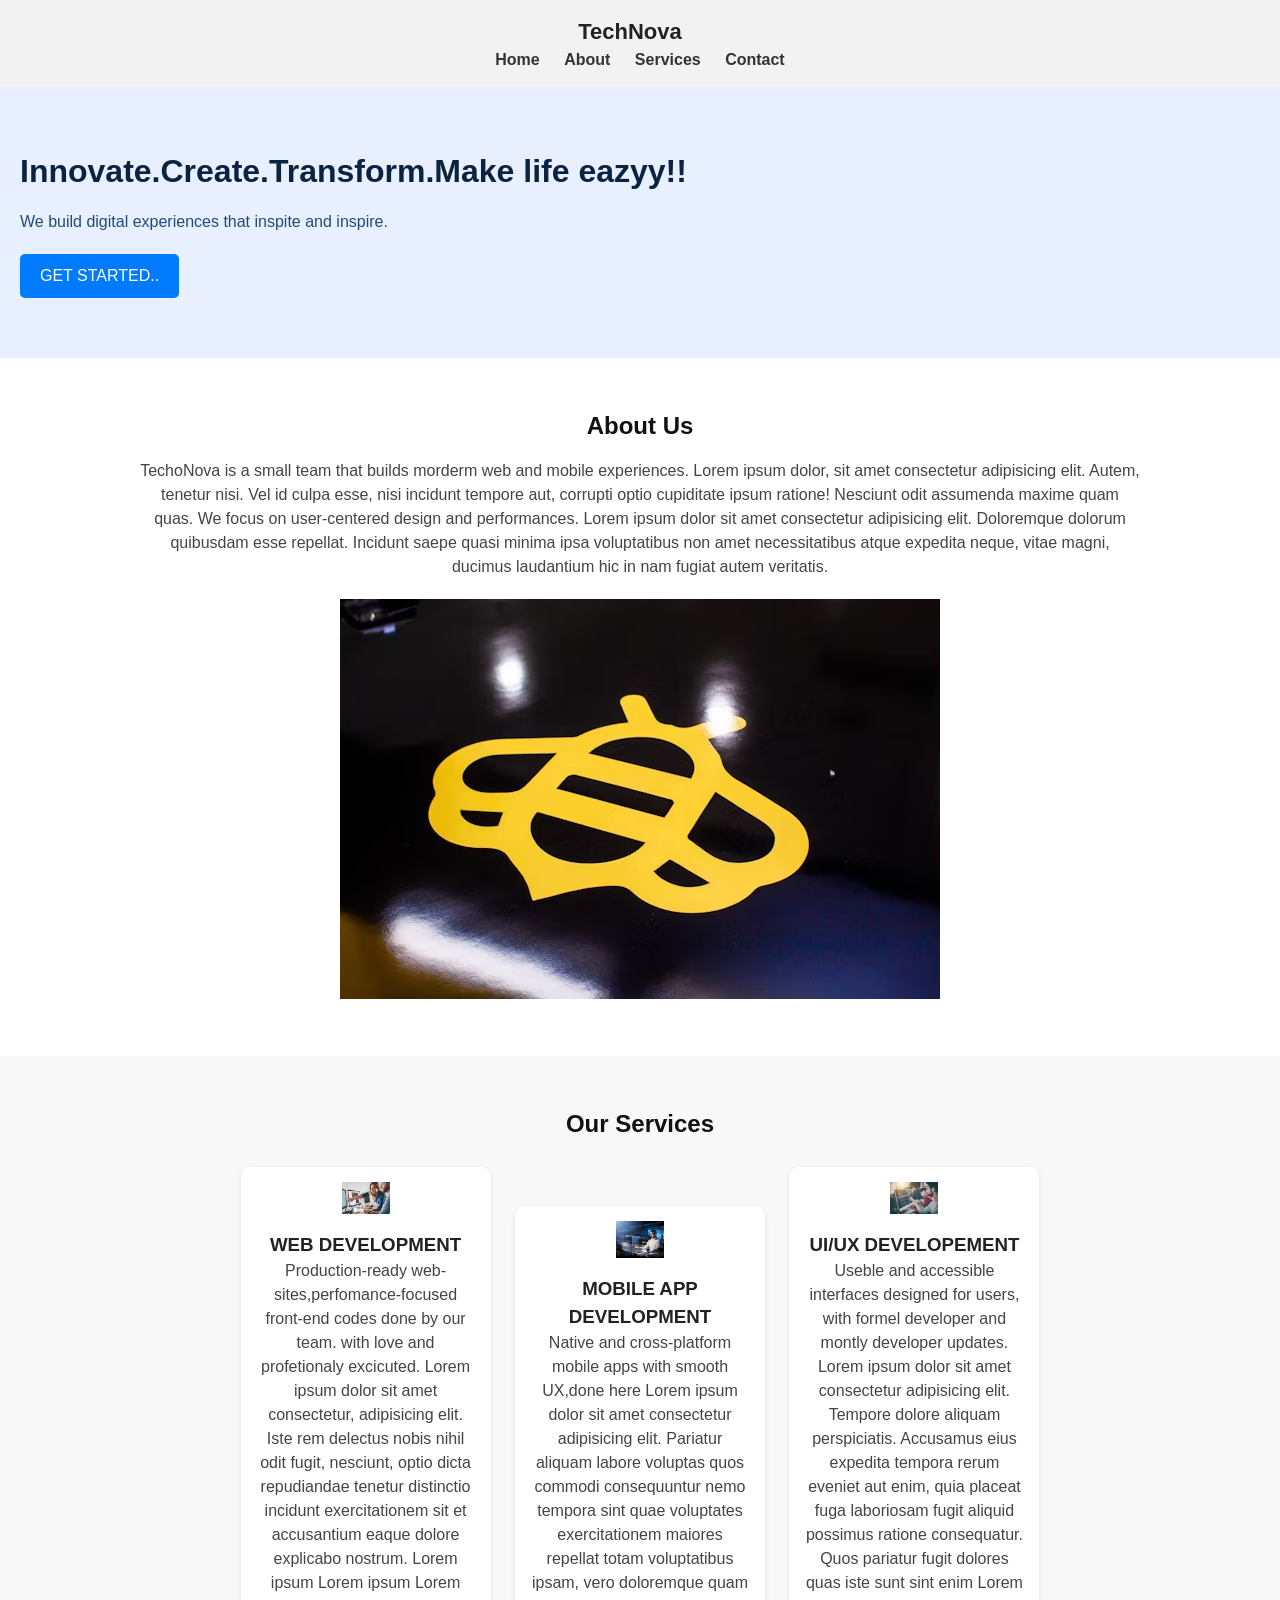
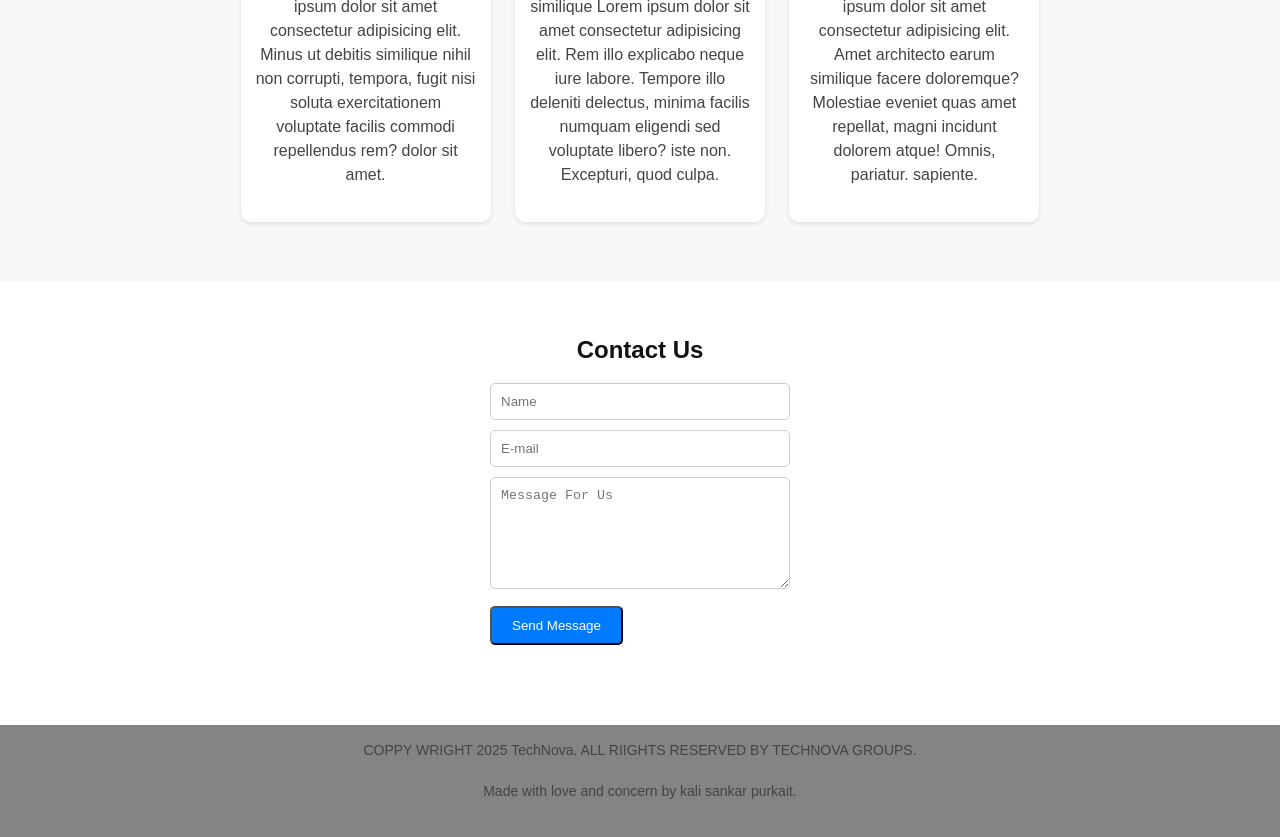
<file: index.html>
<!DOCTYPE html>
<html lang="en">

<head>
    <meta charset="UTF-8">
    <meta name="viewport" content="width=device-width, initial-scale=1.0">
    <title>Techno nova web site..</title>
    <link rel="stylesheet" href="style.css">
</head>

<body>
    <header>
        <div class="container">
            <h1 class="logo">TechNova</h1>
            <nav>
                <a href="#">Home</a>
                <a href="#about">About</a>
                <a href="#services">Services</a>
                <a href="#contact">Contact</a>
            </nav>
        </div>
    </header>


    <section class="hero">
        <h2>Innovate.Create.Transform.Make life eazyy!!</h2>
        <p>We build digital experiences that inspite and inspire.</p>
        <a href="#contact" class="btn">GET STARTED..</a>
    </section>

    <section id="about">
        <div class="container">
            <h2>About Us</h2>
            <p>TechoNova is a small team that builds morderm web and mobile experiences. Lorem ipsum dolor, sit amet
                consectetur adipisicing elit. Autem, tenetur nisi. Vel id culpa esse, nisi incidunt tempore aut,
                corrupti optio cupiditate ipsum ratione! Nesciunt odit assumenda maxime quam quas.
                We focus on user-centered design and performances. Lorem ipsum dolor sit amet consectetur adipisicing
                elit. Doloremque dolorum quibusdam esse repellat. Incidunt saepe quasi minima ipsa voluptatibus non amet
                necessitatibus atque expedita neque, vitae magni, ducimus laudantium hic in nam fugiat autem veritatis.
            </p>
            <img src="images/logo.png" alt="About TechNova">
        </div>
    </section>

    <section id="services" class="gray-bg">
        <div class="container">
            <h2>Our Services</h2>
            <div class="service">
                <img src="images/webdeveloper.png" alt="web development">
                <h3>WEB DEVELOPMENT</h3>
                <p>Production-ready web-sites,perfomance-focused front-end codes done by our team. with love and
                    profetionaly excicuted. Lorem ipsum dolor sit amet consectetur, adipisicing elit. Iste rem delectus
                    nobis nihil odit fugit, nesciunt, optio dicta repudiandae tenetur distinctio incidunt exercitationem
                    sit et accusantium eaque dolore explicabo nostrum. Lorem ipsum Lorem ipsum Lorem ipsum dolor sit amet consectetur adipisicing elit. Minus ut debitis similique nihil non corrupti, tempora, fugit nisi soluta exercitationem voluptate facilis commodi repellendus rem? dolor sit amet.</p>
            </div>
            <div class="service">
                <img src="images/appdeveloper.png" alt="APP DEVELOPMENT">
                <h3>MOBILE APP DEVELOPMENT</h3>
                <p>Native and cross-platform mobile apps with smooth UX,done here Lorem ipsum dolor sit amet consectetur
                    adipisicing elit. Pariatur aliquam labore voluptas quos commodi consequuntur nemo tempora sint quae
                    voluptates exercitationem maiores repellat totam voluptatibus ipsam, vero doloremque quam similique Lorem ipsum dolor sit amet consectetur adipisicing elit. Rem illo explicabo neque iure labore. Tempore illo deleniti delectus, minima facilis numquam eligendi sed voluptate libero?
                    iste non. Excepturi, quod culpa.</p>
            </div>

            <div class="service">
                <img src="images/uideveloper.png" alt="ui developer">
                <h3>UI/UX DEVELOPEMENT</h3>
                <p>Useble and accessible interfaces designed for users, with formel developer and montly developer
                    updates. Lorem ipsum dolor sit amet consectetur adipisicing elit. Tempore dolore aliquam
                    perspiciatis. Accusamus eius expedita tempora rerum eveniet aut enim, quia placeat fuga laboriosam
                    fugit aliquid possimus ratione consequatur. Quos pariatur fugit dolores quas iste sunt sint enim Lorem ipsum dolor sit amet consectetur adipisicing elit. Amet architecto earum similique facere doloremque? Molestiae eveniet quas amet repellat, magni incidunt dolorem atque! Omnis, pariatur.
        
                    sapiente.</p>
            </div>
        </div>
    </section>

    <section id="contact">
        <div class="container">
            <h2>Contact Us</h2>
            <form>
                <input type="text" placeholder="Name" requred>
                <input type="email" placeholder="E-mail" requred>
                <textarea placeholder="Message For Us" rows="6"></textarea>
                <button type="submit" class="btn">Send Message</button>
            </form>
        </div>
    </section>

    <footer>
        <p>COPPY WRIGHT 2025 TechNova. ALL RIIGHTS RESERVED BY TECHNOVA GROUPS.
            <br>
        <p> Made with love and concern by kali sankar purkait.</p>
        </p>
    </footer>
</body>

</html>
</file>
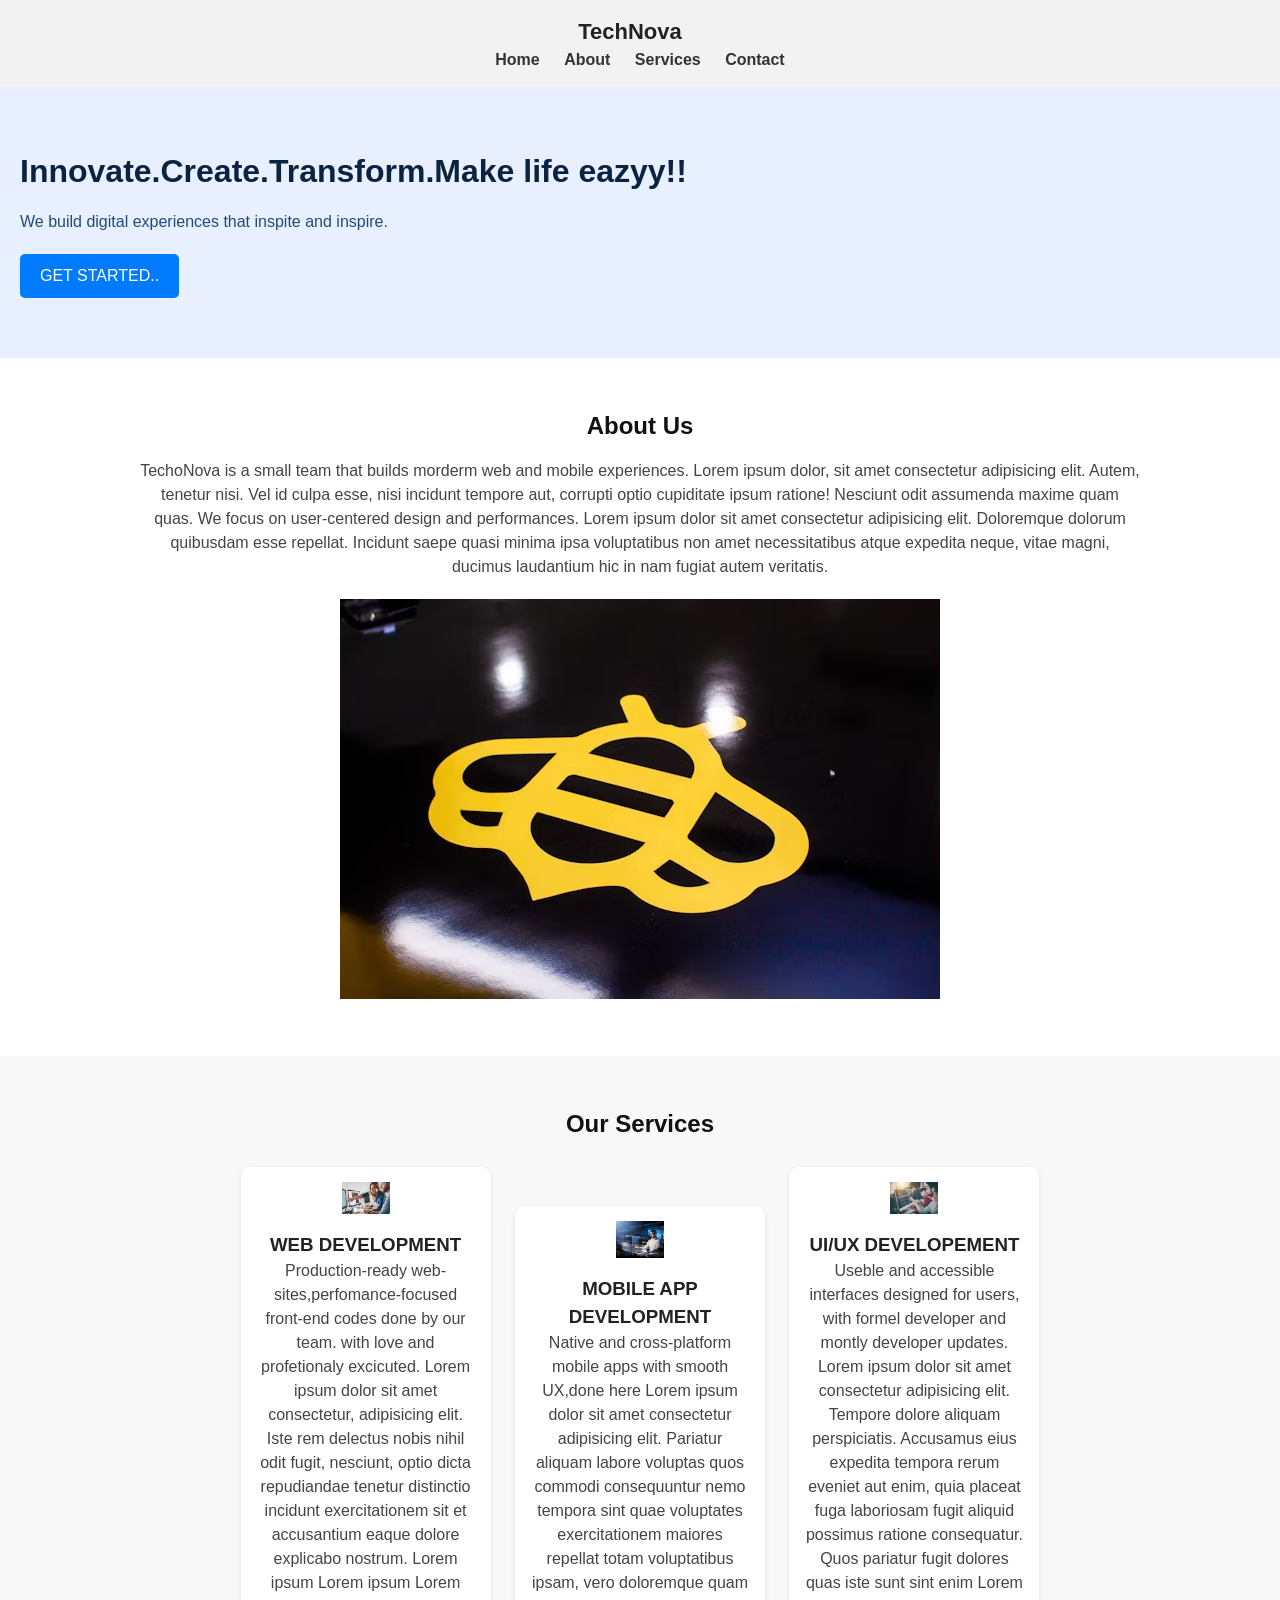
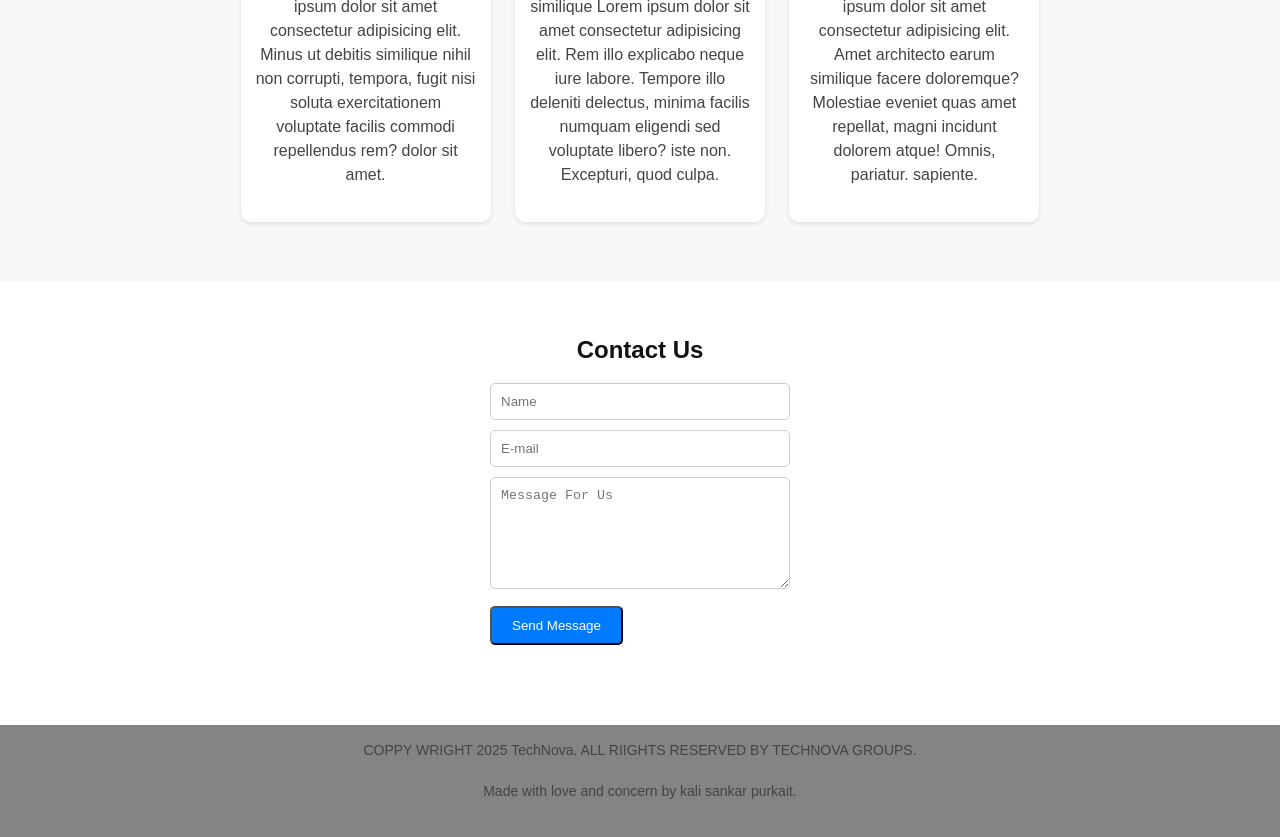
<file: techo-nova/index.html>
<!DOCTYPE html>
<html lang="en">

<head>
    <meta charset="UTF-8">
    <meta name="viewport" content="width=device-width, initial-scale=1.0">
    <title>Techno nova web site..</title>
    <link rel="stylesheet" href="style.css">
</head>

<body>
    <header>
        <div class="container">
            <h1 class="logo">TechNova</h1>
            <nav>
                <a href="#">Home</a>
                <a href="#about">About</a>
                <a href="#services">Services</a>
                <a href="#contact">Contact</a>
            </nav>
        </div>
    </header>


    <section class="hero">
        <h2>Innovate.Create.Transform.Make life eazyy!!</h2>
        <p>We build digital experiences that inspite and inspire.</p>
        <a href="#contact" class="btn">GET STARTED..</a>
    </section>

    <section id="about">
        <div class="container">
            <h2>About Us</h2>
            <p>TechoNova is a small team that builds morderm web and mobile experiences. Lorem ipsum dolor, sit amet
                consectetur adipisicing elit. Autem, tenetur nisi. Vel id culpa esse, nisi incidunt tempore aut,
                corrupti optio cupiditate ipsum ratione! Nesciunt odit assumenda maxime quam quas.
                We focus on user-centered design and performances. Lorem ipsum dolor sit amet consectetur adipisicing
                elit. Doloremque dolorum quibusdam esse repellat. Incidunt saepe quasi minima ipsa voluptatibus non amet
                necessitatibus atque expedita neque, vitae magni, ducimus laudantium hic in nam fugiat autem veritatis.
            </p>
            <img src="images/logo.png" alt="About TechNova">
        </div>
    </section>

    <section id="services" class="gray-bg">
        <div class="container">
            <h2>Our Services</h2>
            <div class="service">
                <img src="images/webdeveloper.png" alt="web development">
                <h3>WEB DEVELOPMENT</h3>
                <p>Production-ready web-sites,perfomance-focused front-end codes done by our team. with love and
                    profetionaly excicuted. Lorem ipsum dolor sit amet consectetur, adipisicing elit. Iste rem delectus
                    nobis nihil odit fugit, nesciunt, optio dicta repudiandae tenetur distinctio incidunt exercitationem
                    sit et accusantium eaque dolore explicabo nostrum. Lorem ipsum Lorem ipsum Lorem ipsum dolor sit amet consectetur adipisicing elit. Minus ut debitis similique nihil non corrupti, tempora, fugit nisi soluta exercitationem voluptate facilis commodi repellendus rem? dolor sit amet.</p>
            </div>
            <div class="service">
                <img src="images/appdeveloper.png" alt="APP DEVELOPMENT">
                <h3>MOBILE APP DEVELOPMENT</h3>
                <p>Native and cross-platform mobile apps with smooth UX,done here Lorem ipsum dolor sit amet consectetur
                    adipisicing elit. Pariatur aliquam labore voluptas quos commodi consequuntur nemo tempora sint quae
                    voluptates exercitationem maiores repellat totam voluptatibus ipsam, vero doloremque quam similique Lorem ipsum dolor sit amet consectetur adipisicing elit. Rem illo explicabo neque iure labore. Tempore illo deleniti delectus, minima facilis numquam eligendi sed voluptate libero?
                    iste non. Excepturi, quod culpa.</p>
            </div>

            <div class="service">
                <img src="images/uideveloper.png" alt="ui developer">
                <h3>UI/UX DEVELOPEMENT</h3>
                <p>Useble and accessible interfaces designed for users, with formel developer and montly developer
                    updates. Lorem ipsum dolor sit amet consectetur adipisicing elit. Tempore dolore aliquam
                    perspiciatis. Accusamus eius expedita tempora rerum eveniet aut enim, quia placeat fuga laboriosam
                    fugit aliquid possimus ratione consequatur. Quos pariatur fugit dolores quas iste sunt sint enim Lorem ipsum dolor sit amet consectetur adipisicing elit. Amet architecto earum similique facere doloremque? Molestiae eveniet quas amet repellat, magni incidunt dolorem atque! Omnis, pariatur.
        
                    sapiente.</p>
            </div>
        </div>
    </section>

    <section id="contact">
        <div class="container">
            <h2>Contact Us</h2>
            <form>
                <input type="text" placeholder="Name" requred>
                <input type="email" placeholder="E-mail" requred>
                <textarea placeholder="Message For Us" rows="6"></textarea>
                <button type="submit" class="btn">Send Message</button>
            </form>
        </div>
    </section>

    <footer>
        <p>COPPY WRIGHT 2025 TechNova. ALL RIIGHTS RESERVED BY TECHNOVA GROUPS.
            <br>
        <p> Made with love and concern by kali sankar purkait.</p>
        </p>
    </footer>
</body>

</html>
</file>
<file: style.css>
* {
    margin: 0;
    padding: 0;
    box-sizing: border-box;
}

body {
    font-family: Arial, Helvetica, sans-serif;
    color: #222;
    line-height: 1.5;
}

.container {
    width: 90%;
    max-width: 1000px;
    margin: auto;
    text-align: center;
}

section {
    padding: 50px 0;
}

h2 {
    margin-bottom: 15px;
    color: #111;
}

p {
    margin-bottom: 20px;
    color: #444;
}

.gray-bg {
    background: #f8f8f8;
}

header {
    background: #f2f2f2;
    padding: 15px 0;
    text-align: center;
}

.logo {
    display: inline-block;
    font-size: 22px;
    margin-right: 20px;
}

nav a {
    text-decoration: none;
    color: #333;
    margin: 0 10px;
    font-weight: bold;
}

nav a:hover {
    color: #007bff;
}

.hero {
    background: #e8f0ff;
    padding: 60px 20px;
}

.hero h2 {
    font-size: 32px;
    color: #0b2340;
}

.hero p {
    color: #214a7a;
    margin-bottom: 20px;
}

.btn {
    background: #007bff;
    color: #fff;
    padding: 10px 20px;
    border-radius: 5px;
    border: nonr;
    text-decoration: none;
    display: inline-block;
}

.btn:hover {
    background: #0056b3;
}

.service {
    display: inline-block;
    width: 250px;
    background: #fff;
    margin: 10px;
    padding: 15px;
    border-radius: 10px;
    box-shadow: 0 2px 5px rgba(0, 0, 0, 0.1);
    justify-content: center;
}

.service img {
    width: 48px;
    margin-bottom: 10px;
}

form {
    width: 300px;
    margin: auto;
    text-align: left;
}

input,
textarea {
    width: 100%;
    padding: 10px;
    margin-bottom: 10px;
    border: 1px solid #ccc;
    border-radius: 5px;
}

button {
    cursor: pointer;
}

footer {
    background: #858383;
    color: #fff;
    text-align: center;
    padding: 15px 0;
    margin-top: 30px;
    font-size: 14px;
}

@media (max-width:600px) {
    .service {
        display: block;
        width: 90%;
        margin: 15px auto;
    }

    form {
        width: 90%;
    }

    .hero h2 {
        font-size: 24pz;
    }
}
</file>
<file: techo-nova/style.css>
* {
    margin: 0;
    padding: 0;
    box-sizing: border-box;
}

body {
    font-family: Arial, Helvetica, sans-serif;
    color: #222;
    line-height: 1.5;
}

.container {
    width: 90%;
    max-width: 1000px;
    margin: auto;
    text-align: center;
}

section {
    padding: 50px 0;
}

h2 {
    margin-bottom: 15px;
    color: #111;
}

p {
    margin-bottom: 20px;
    color: #444;
}

.gray-bg {
    background: #f8f8f8;
}

header {
    background: #f2f2f2;
    padding: 15px 0;
    text-align: center;
}

.logo {
    display: inline-block;
    font-size: 22px;
    margin-right: 20px;
}

nav a {
    text-decoration: none;
    color: #333;
    margin: 0 10px;
    font-weight: bold;
}

nav a:hover {
    color: #007bff;
}

.hero {
    background: #e8f0ff;
    padding: 60px 20px;
}

.hero h2 {
    font-size: 32px;
    color: #0b2340;
}

.hero p {
    color: #214a7a;
    margin-bottom: 20px;
}

.btn {
    background: #007bff;
    color: #fff;
    padding: 10px 20px;
    border-radius: 5px;
    border: nonr;
    text-decoration: none;
    display: inline-block;
}

.btn:hover {
    background: #0056b3;
}

.service {
    display: inline-block;
    width: 250px;
    background: #fff;
    margin: 10px;
    padding: 15px;
    border-radius: 10px;
    box-shadow: 0 2px 5px rgba(0, 0, 0, 0.1);
    justify-content: center;
}

.service img {
    width: 48px;
    margin-bottom: 10px;
}

form {
    width: 300px;
    margin: auto;
    text-align: left;
}

input,
textarea {
    width: 100%;
    padding: 10px;
    margin-bottom: 10px;
    border: 1px solid #ccc;
    border-radius: 5px;
}

button {
    cursor: pointer;
}

footer {
    background: #858383;
    color: #fff;
    text-align: center;
    padding: 15px 0;
    margin-top: 30px;
    font-size: 14px;
}

@media (max-width:600px) {
    .service {
        display: block;
        width: 90%;
        margin: 15px auto;
    }

    form {
        width: 90%;
    }

    .hero h2 {
        font-size: 24pz;
    }
}
</file>
